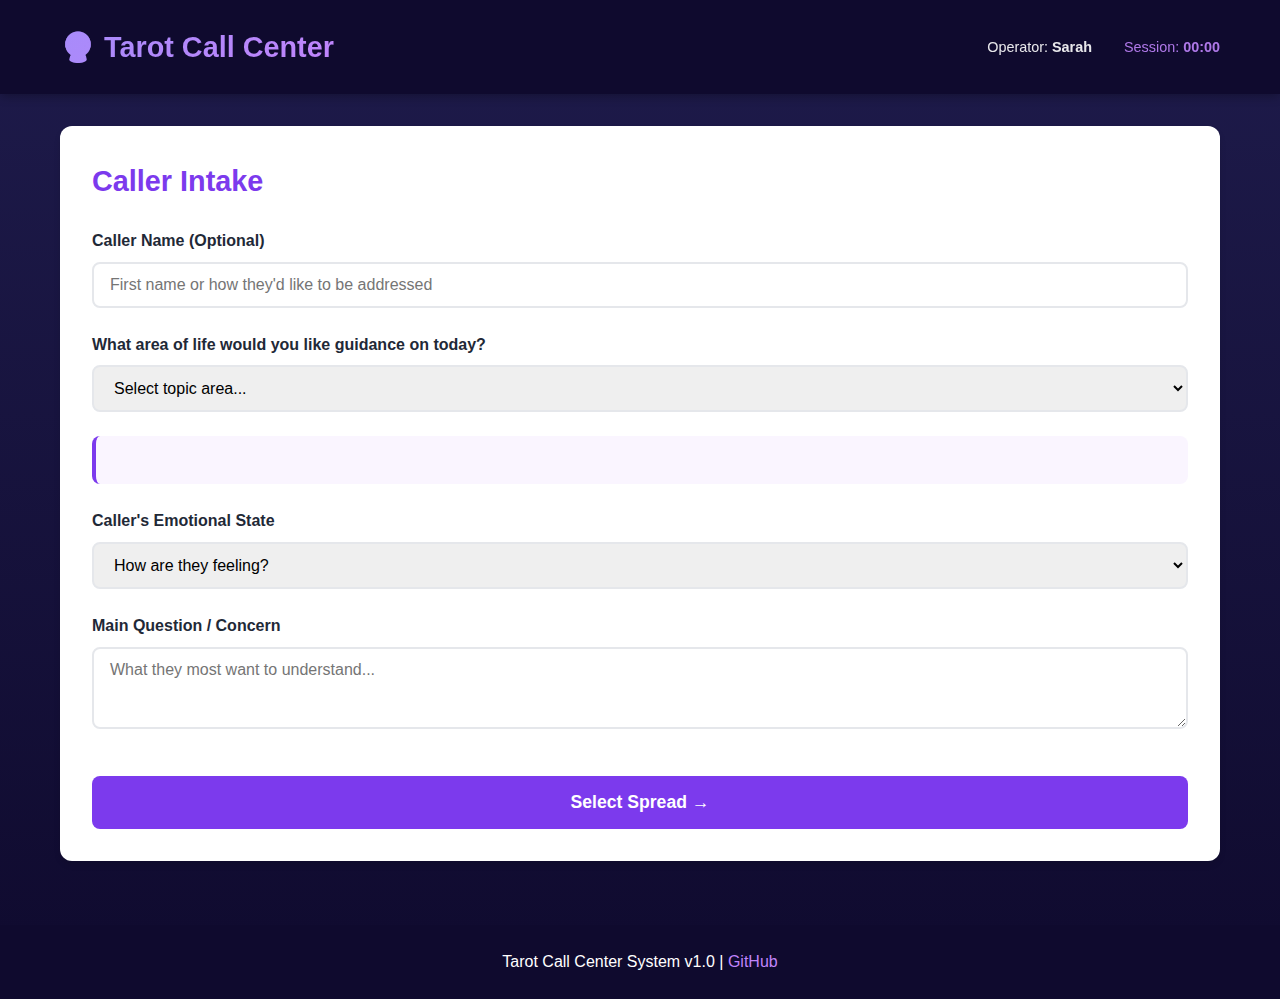
<file: docs/index.html>
<!DOCTYPE html>
<html lang="en">
<head>
    <meta charset="UTF-8">
    <meta name="viewport" content="width=device-width, initial-scale=1.0">
    <title>Tarot Call Center - Operator Dashboard</title>
    <link rel="stylesheet" href="css/styles.css">
</head>
<body>
    <!-- Header -->
    <header class="dashboard-header">
        <div class="container">
            <h1>🔮 Tarot Call Center</h1>
            <div class="operator-info">
                <span class="operator-name">Operator: <strong id="operatorName">Sarah</strong></span>
                <span class="session-timer">Session: <strong id="sessionTime">00:00</strong></span>
            </div>
        </div>
    </header>

    <!-- Main Content -->
    <main class="dashboard-main">
        <div class="container">

            <!-- Step 1: Caller Intake -->
            <section id="intakeSection" class="section active">
                <h2>Caller Intake</h2>

                <div class="intake-form">
                    <div class="form-group">
                        <label>Caller Name (Optional)</label>
                        <input type="text" id="callerName" placeholder="First name or how they'd like to be addressed">
                    </div>

                    <div class="form-group">
                        <label>What area of life would you like guidance on today?</label>
                        <select id="topicArea" class="form-select">
                            <option value="">Select topic area...</option>
                            <option value="love">Love & Relationships</option>
                            <option value="career">Career & Work</option>
                            <option value="money">Money & Finances</option>
                            <option value="personal">Personal Growth & Spirituality</option>
                            <option value="family">Family & Friends</option>
                            <option value="health">Health & Wellness</option>
                            <option value="general">General Life Path</option>
                        </select>
                    </div>

                    <!-- Dynamic Follow-up Questions -->
                    <div id="followUpQuestions" class="follow-up-questions"></div>

                    <div class="form-group">
                        <label>Caller's Emotional State</label>
                        <select id="emotionalState" class="form-select">
                            <option value="">How are they feeling?</option>
                            <option value="hopeful">Hopeful / Optimistic</option>
                            <option value="worried">Worried / Anxious</option>
                            <option value="confused">Confused / Lost</option>
                            <option value="excited">Excited / Eager</option>
                            <option value="sad">Sad / Grieving</option>
                            <option value="angry">Angry / Frustrated</option>
                            <option value="neutral">Neutral / Calm</option>
                        </select>
                    </div>

                    <div class="form-group">
                        <label>Main Question / Concern</label>
                        <textarea id="mainQuestion" rows="3" placeholder="What they most want to understand..."></textarea>
                    </div>

                    <button class="btn btn-primary btn-large" onclick="proceedToSpreadSelection()">
                        Select Spread →
                    </button>
                </div>
            </section>

            <!-- Step 2: Spread Selection -->
            <section id="spreadSection" class="section">
                <h2>Select Tarot Spread</h2>

                <div class="spread-recommendation" id="spreadRecommendation">
                    <div class="recommendation-box">
                        <h3>💡 Recommended Spread</h3>
                        <p id="recommendedSpreadText">Complete the intake form to get a spread recommendation.</p>
                    </div>
                </div>

                <div class="spread-grid">
                    <div class="spread-card" onclick="selectSpread('one-card')">
                        <h3>One Card</h3>
                        <div class="spread-visual">[ 1 ]</div>
                        <p>Quick guidance, simple questions</p>
                        <span class="spread-time">3-5 min</span>
                    </div>

                    <div class="spread-card" onclick="selectSpread('past-present-future')">
                        <h3>Past-Present-Future</h3>
                        <div class="spread-visual">[ 1 ] [ 2 ] [ 3 ]</div>
                        <p>Timeline understanding, where things are going</p>
                        <span class="spread-time">8-10 min</span>
                    </div>

                    <div class="spread-card" onclick="selectSpread('situation-action-outcome')">
                        <h3>Situation-Action-Outcome</h3>
                        <div class="spread-visual">[ 1 ] [ 2 ] [ 3 ]</div>
                        <p>Decision-making, what to do</p>
                        <span class="spread-time">8-10 min</span>
                    </div>

                    <div class="spread-card" onclick="selectSpread('you-them-relationship')">
                        <h3>You-Them-Relationship</h3>
                        <div class="spread-visual">[ 1 ] [ 2 ] [ 3 ]</div>
                        <p>Relationship dynamics</p>
                        <span class="spread-time">8-10 min</span>
                    </div>

                    <div class="spread-card" onclick="selectSpread('decision-crossroads')">
                        <h3>Decision Crossroads</h3>
                        <div class="spread-visual">
                            <div style="text-align: center;">[ 3 ]</div>
                            <div>[ 1 ] - [ 2 ] - [ 4 ]</div>
                            <div style="text-align: center;">[ 5 ]</div>
                        </div>
                        <p>Choosing between two options</p>
                        <span class="spread-time">12-15 min</span>
                    </div>

                    <div class="spread-card" onclick="selectSpread('celtic-cross')">
                        <h3>Celtic Cross</h3>
                        <div class="spread-visual">
                            <div style="text-align: center;">[ 4 ]</div>
                            <div>[ 5 ] - [ 1 ][ 2 ] - [ 6 ]</div>
                            <div style="text-align: center;">[ 3 ]</div>
                            <div>[ 10 ] [ 9 ] [ 8 ] [ 7 ]</div>
                        </div>
                        <p>Comprehensive, complex situations</p>
                        <span class="spread-time">20-25 min</span>
                    </div>
                </div>

                <div class="section-nav">
                    <button class="btn btn-secondary" onclick="showSection('intakeSection')">
                        ← Back to Intake
                    </button>
                </div>
            </section>

            <!-- Step 3: Set Intention & Draw Cards -->
            <section id="drawSection" class="section">
                <h2>Draw Cards</h2>

                <div class="reading-summary">
                    <h3>Reading Summary</h3>
                    <div class="summary-grid">
                        <div class="summary-item">
                            <span class="label">Caller:</span>
                            <span id="summaryCallerName">-</span>
                        </div>
                        <div class="summary-item">
                            <span class="label">Topic:</span>
                            <span id="summaryTopic">-</span>
                        </div>
                        <div class="summary-item">
                            <span class="label">Spread:</span>
                            <span id="summarySpread">-</span>
                        </div>
                        <div class="summary-item">
                            <span class="label">Emotional State:</span>
                            <span id="summaryEmotion">-</span>
                        </div>
                    </div>
                </div>

                <div class="intention-box">
                    <h3>Set Intention</h3>
                    <p class="script-text">
                        "Now, I'd like you to take a deep breath with me and think about your question.
                        Hold it in your mind clearly. <em>[PAUSE]</em> When you're ready, let me know,
                        and I'll draw your cards."
                    </p>
                </div>

                <div class="draw-cards-container">
                    <button class="btn btn-primary btn-large btn-draw" onclick="drawCards()">
                        🎴 Draw Cards
                    </button>
                </div>

                <div class="section-nav">
                    <button class="btn btn-secondary" onclick="showSection('spreadSection')">
                        ← Change Spread
                    </button>
                </div>
            </section>

            <!-- Step 4: Reading Display -->
            <section id="readingSection" class="section">
                <h2>Reading</h2>

                <div class="cards-display" id="cardsDisplay">
                    <!-- Cards will be displayed here -->
                </div>

                <div class="interpretation-panel" id="interpretationPanel">
                    <!-- Interpretation guidance will appear here -->
                </div>

                <div class="reading-actions">
                    <button class="btn btn-secondary" onclick="showSection('spreadSection')">
                        🔄 Change Spread
                    </button>
                    <button class="btn btn-secondary" onclick="redrawCards()">
                        🎴 Redraw Same Spread
                    </button>
                    <button class="btn btn-secondary" onclick="exportReading()">
                        📄 Export Reading
                    </button>
                    <button class="btn btn-primary" onclick="startNewReading()">
                        ✨ New Reading
                    </button>
                </div>
            </section>

        </div>
    </main>

    <!-- Footer -->
    <footer class="dashboard-footer">
        <div class="container">
            <p>Tarot Call Center System v1.0 | <a href="https://github.com/FatherWoland/tarot-call-center" target="_blank">GitHub</a></p>
        </div>
    </footer>

    <!-- Load Tarot Data -->
    <script src="js/tarot-data.js"></script>
    <script src="js/spreads.js"></script>
    <script src="js/app.js"></script>
</body>
</html>
</file>
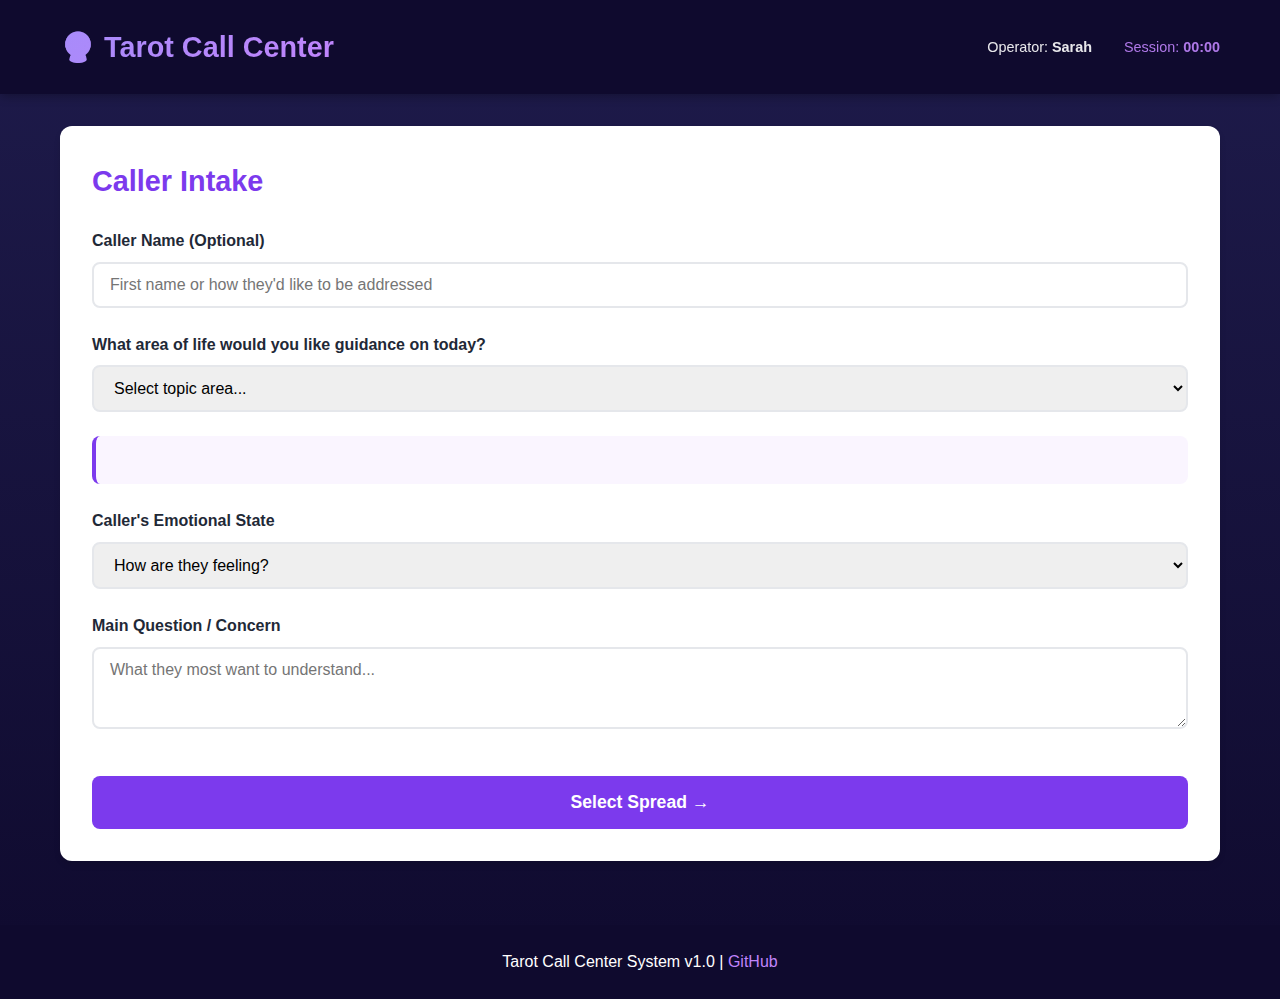
<file: web/index.html>
<!DOCTYPE html>
<html lang="en">
<head>
    <meta charset="UTF-8">
    <meta name="viewport" content="width=device-width, initial-scale=1.0">
    <title>Tarot Call Center - Operator Dashboard</title>
    <link rel="stylesheet" href="css/styles.css">
</head>
<body>
    <!-- Header -->
    <header class="dashboard-header">
        <div class="container">
            <h1>🔮 Tarot Call Center</h1>
            <div class="operator-info">
                <span class="operator-name">Operator: <strong id="operatorName">Sarah</strong></span>
                <span class="session-timer">Session: <strong id="sessionTime">00:00</strong></span>
            </div>
        </div>
    </header>

    <!-- Main Content -->
    <main class="dashboard-main">
        <div class="container">

            <!-- Step 1: Caller Intake -->
            <section id="intakeSection" class="section active">
                <h2>Caller Intake</h2>

                <div class="intake-form">
                    <div class="form-group">
                        <label>Caller Name (Optional)</label>
                        <input type="text" id="callerName" placeholder="First name or how they'd like to be addressed">
                    </div>

                    <div class="form-group">
                        <label>What area of life would you like guidance on today?</label>
                        <select id="topicArea" class="form-select">
                            <option value="">Select topic area...</option>
                            <option value="love">Love & Relationships</option>
                            <option value="career">Career & Work</option>
                            <option value="money">Money & Finances</option>
                            <option value="personal">Personal Growth & Spirituality</option>
                            <option value="family">Family & Friends</option>
                            <option value="health">Health & Wellness</option>
                            <option value="general">General Life Path</option>
                        </select>
                    </div>

                    <!-- Dynamic Follow-up Questions -->
                    <div id="followUpQuestions" class="follow-up-questions"></div>

                    <div class="form-group">
                        <label>Caller's Emotional State</label>
                        <select id="emotionalState" class="form-select">
                            <option value="">How are they feeling?</option>
                            <option value="hopeful">Hopeful / Optimistic</option>
                            <option value="worried">Worried / Anxious</option>
                            <option value="confused">Confused / Lost</option>
                            <option value="excited">Excited / Eager</option>
                            <option value="sad">Sad / Grieving</option>
                            <option value="angry">Angry / Frustrated</option>
                            <option value="neutral">Neutral / Calm</option>
                        </select>
                    </div>

                    <div class="form-group">
                        <label>Main Question / Concern</label>
                        <textarea id="mainQuestion" rows="3" placeholder="What they most want to understand..."></textarea>
                    </div>

                    <button class="btn btn-primary btn-large" onclick="proceedToSpreadSelection()">
                        Select Spread →
                    </button>
                </div>
            </section>

            <!-- Step 2: Spread Selection -->
            <section id="spreadSection" class="section">
                <h2>Select Tarot Spread</h2>

                <div class="spread-recommendation" id="spreadRecommendation">
                    <div class="recommendation-box">
                        <h3>💡 Recommended Spread</h3>
                        <p id="recommendedSpreadText">Complete the intake form to get a spread recommendation.</p>
                    </div>
                </div>

                <div class="spread-grid">
                    <div class="spread-card" onclick="selectSpread('one-card')">
                        <h3>One Card</h3>
                        <div class="spread-visual">[ 1 ]</div>
                        <p>Quick guidance, simple questions</p>
                        <span class="spread-time">3-5 min</span>
                    </div>

                    <div class="spread-card" onclick="selectSpread('past-present-future')">
                        <h3>Past-Present-Future</h3>
                        <div class="spread-visual">[ 1 ] [ 2 ] [ 3 ]</div>
                        <p>Timeline understanding, where things are going</p>
                        <span class="spread-time">8-10 min</span>
                    </div>

                    <div class="spread-card" onclick="selectSpread('situation-action-outcome')">
                        <h3>Situation-Action-Outcome</h3>
                        <div class="spread-visual">[ 1 ] [ 2 ] [ 3 ]</div>
                        <p>Decision-making, what to do</p>
                        <span class="spread-time">8-10 min</span>
                    </div>

                    <div class="spread-card" onclick="selectSpread('you-them-relationship')">
                        <h3>You-Them-Relationship</h3>
                        <div class="spread-visual">[ 1 ] [ 2 ] [ 3 ]</div>
                        <p>Relationship dynamics</p>
                        <span class="spread-time">8-10 min</span>
                    </div>

                    <div class="spread-card" onclick="selectSpread('decision-crossroads')">
                        <h3>Decision Crossroads</h3>
                        <div class="spread-visual">
                            <div style="text-align: center;">[ 3 ]</div>
                            <div>[ 1 ] - [ 2 ] - [ 4 ]</div>
                            <div style="text-align: center;">[ 5 ]</div>
                        </div>
                        <p>Choosing between two options</p>
                        <span class="spread-time">12-15 min</span>
                    </div>

                    <div class="spread-card" onclick="selectSpread('celtic-cross')">
                        <h3>Celtic Cross</h3>
                        <div class="spread-visual">
                            <div style="text-align: center;">[ 4 ]</div>
                            <div>[ 5 ] - [ 1 ][ 2 ] - [ 6 ]</div>
                            <div style="text-align: center;">[ 3 ]</div>
                            <div>[ 10 ] [ 9 ] [ 8 ] [ 7 ]</div>
                        </div>
                        <p>Comprehensive, complex situations</p>
                        <span class="spread-time">20-25 min</span>
                    </div>
                </div>

                <div class="section-nav">
                    <button class="btn btn-secondary" onclick="showSection('intakeSection')">
                        ← Back to Intake
                    </button>
                </div>
            </section>

            <!-- Step 3: Set Intention & Draw Cards -->
            <section id="drawSection" class="section">
                <h2>Draw Cards</h2>

                <div class="reading-summary">
                    <h3>Reading Summary</h3>
                    <div class="summary-grid">
                        <div class="summary-item">
                            <span class="label">Caller:</span>
                            <span id="summaryCallerName">-</span>
                        </div>
                        <div class="summary-item">
                            <span class="label">Topic:</span>
                            <span id="summaryTopic">-</span>
                        </div>
                        <div class="summary-item">
                            <span class="label">Spread:</span>
                            <span id="summarySpread">-</span>
                        </div>
                        <div class="summary-item">
                            <span class="label">Emotional State:</span>
                            <span id="summaryEmotion">-</span>
                        </div>
                    </div>
                </div>

                <div class="intention-box">
                    <h3>Set Intention</h3>
                    <p class="script-text">
                        "Now, I'd like you to take a deep breath with me and think about your question.
                        Hold it in your mind clearly. <em>[PAUSE]</em> When you're ready, let me know,
                        and I'll draw your cards."
                    </p>
                </div>

                <div class="draw-cards-container">
                    <button class="btn btn-primary btn-large btn-draw" onclick="drawCards()">
                        🎴 Draw Cards
                    </button>
                </div>

                <div class="section-nav">
                    <button class="btn btn-secondary" onclick="showSection('spreadSection')">
                        ← Back to Spreads
                    </button>
                </div>
            </section>

            <!-- Step 4: Reading Display -->
            <section id="readingSection" class="section">
                <h2>Reading</h2>

                <div class="cards-display" id="cardsDisplay">
                    <!-- Cards will be displayed here -->
                </div>

                <div class="interpretation-panel" id="interpretationPanel">
                    <!-- Interpretation guidance will appear here -->
                </div>

                <div class="reading-actions">
                    <button class="btn btn-secondary" onclick="exportReading()">
                        📄 Export Reading
                    </button>
                    <button class="btn btn-primary" onclick="startNewReading()">
                        ✨ New Reading
                    </button>
                </div>
            </section>

        </div>
    </main>

    <!-- Footer -->
    <footer class="dashboard-footer">
        <div class="container">
            <p>Tarot Call Center System v1.0 | <a href="https://github.com/FatherWoland/tarot-call-center" target="_blank">GitHub</a></p>
        </div>
    </footer>

    <!-- Load Tarot Data -->
    <script src="js/tarot-data.js"></script>
    <script src="js/spreads.js"></script>
    <script src="js/app.js"></script>
</body>
</html>
</file>
<file: docs/css/styles.css>
/* Root Variables */
:root {
    --primary-color: #7c3aed;
    --primary-dark: #6d28d9;
    --secondary-color: #a78bfa;
    --accent-color: #c084fc;
    --dark-bg: #1e1b4b;
    --darker-bg: #0f0a2e;
    --light-bg: #f3f4f6;
    --card-bg: #ffffff;
    --text-dark: #1f2937;
    --text-light: #6b7280;
    --text-white: #ffffff;
    --border-color: #e5e7eb;
    --success-color: #10b981;
    --warning-color: #f59e0b;
    --danger-color: #ef4444;
    --gradient: linear-gradient(135deg, #667eea 0%, #764ba2 100%);
}

/* Global Styles */
* {
    margin: 0;
    padding: 0;
    box-sizing: border-box;
}

body {
    font-family: -apple-system, BlinkMacSystemFont, 'Segoe UI', Roboto, Oxygen, Ubuntu, Cantarell, sans-serif;
    background: linear-gradient(to bottom, #1e1b4b, #0f0a2e);
    color: var(--text-dark);
    min-height: 100vh;
    line-height: 1.6;
}

.container {
    max-width: 1200px;
    margin: 0 auto;
    padding: 0 20px;
}

/* Header */
.dashboard-header {
    background: var(--darker-bg);
    color: var(--text-white);
    padding: 1.5rem 0;
    box-shadow: 0 2px 10px rgba(0,0,0,0.3);
}

.dashboard-header .container {
    display: flex;
    justify-content: space-between;
    align-items: center;
}

.dashboard-header h1 {
    font-size: 1.8rem;
    background: linear-gradient(135deg, #a78bfa, #c084fc);
    -webkit-background-clip: text;
    -webkit-text-fill-color: transparent;
    background-clip: text;
}

.operator-info {
    display: flex;
    gap: 2rem;
    font-size: 0.9rem;
    color: var(--text-white);
    opacity: 0.9;
}

.session-timer {
    color: var(--accent-color);
}

/* Main Content */
.dashboard-main {
    padding: 2rem 0;
    min-height: calc(100vh - 140px);
}

/* Sections */
.section {
    background: var(--card-bg);
    border-radius: 12px;
    padding: 2rem;
    margin-bottom: 2rem;
    box-shadow: 0 4px 6px rgba(0,0,0,0.1);
    display: none;
}

.section.active {
    display: block;
    animation: fadeIn 0.3s ease-in;
}

@keyframes fadeIn {
    from { opacity: 0; transform: translateY(10px); }
    to { opacity: 1; transform: translateY(0); }
}

.section h2 {
    color: var(--primary-color);
    margin-bottom: 1.5rem;
    font-size: 1.8rem;
}

.section h3 {
    color: var(--primary-dark);
    margin-bottom: 1rem;
    font-size: 1.3rem;
}

/* Forms */
.form-group {
    margin-bottom: 1.5rem;
}

.form-group label {
    display: block;
    margin-bottom: 0.5rem;
    font-weight: 600;
    color: var(--text-dark);
}

.form-group input,
.form-group select,
.form-group textarea {
    width: 100%;
    padding: 0.75rem 1rem;
    border: 2px solid var(--border-color);
    border-radius: 8px;
    font-size: 1rem;
    font-family: inherit;
    transition: border-color 0.3s;
}

.form-group input:focus,
.form-group select:focus,
.form-group textarea:focus {
    outline: none;
    border-color: var(--primary-color);
}

.form-group textarea {
    resize: vertical;
}

/* Buttons */
.btn {
    padding: 0.75rem 1.5rem;
    border: none;
    border-radius: 8px;
    font-size: 1rem;
    font-weight: 600;
    cursor: pointer;
    transition: all 0.3s;
    font-family: inherit;
}

.btn-primary {
    background: var(--primary-color);
    color: var(--text-white);
}

.btn-primary:hover {
    background: var(--primary-dark);
    transform: translateY(-2px);
    box-shadow: 0 4px 12px rgba(124, 58, 237, 0.4);
}

.btn-secondary {
    background: var(--light-bg);
    color: var(--text-dark);
}

.btn-secondary:hover {
    background: var(--border-color);
}

.btn-large {
    padding: 1rem 2rem;
    font-size: 1.1rem;
    width: 100%;
    margin-top: 1rem;
}

.btn-draw {
    background: var(--gradient);
    font-size: 1.3rem;
    padding: 1.5rem;
}

.btn-draw:hover {
    transform: scale(1.02);
    box-shadow: 0 8px 20px rgba(102, 126, 234, 0.5);
}

/* Follow-up Questions */
.follow-up-questions {
    background: #faf5ff;
    padding: 1.5rem;
    border-radius: 8px;
    margin-bottom: 1.5rem;
    border-left: 4px solid var(--primary-color);
}

.follow-up-questions .form-group:last-child {
    margin-bottom: 0;
}

/* Spread Selection */
.spread-recommendation {
    margin-bottom: 2rem;
}

.recommendation-box {
    background: linear-gradient(135deg, #667eea15, #764ba215);
    border: 2px solid var(--primary-color);
    border-radius: 12px;
    padding: 1.5rem;
}

.recommendation-box h3 {
    color: var(--primary-color);
    margin-bottom: 0.5rem;
}

.spread-grid {
    display: grid;
    grid-template-columns: repeat(auto-fit, minmax(280px, 1fr));
    gap: 1.5rem;
    margin-bottom: 2rem;
}

.spread-card {
    background: var(--light-bg);
    border: 2px solid var(--border-color);
    border-radius: 12px;
    padding: 1.5rem;
    cursor: pointer;
    transition: all 0.3s;
}

.spread-card:hover {
    border-color: var(--primary-color);
    transform: translateY(-5px);
    box-shadow: 0 8px 20px rgba(124, 58, 237, 0.2);
}

.spread-card.selected {
    border-color: var(--primary-color);
    background: #faf5ff;
}

.spread-card h3 {
    color: var(--primary-dark);
    margin-bottom: 1rem;
    font-size: 1.1rem;
}

.spread-visual {
    background: var(--card-bg);
    padding: 1rem;
    border-radius: 8px;
    margin: 1rem 0;
    font-family: 'Courier New', monospace;
    font-size: 0.9rem;
    color: var(--primary-color);
    text-align: center;
    min-height: 80px;
    display: flex;
    flex-direction: column;
    justify-content: center;
}

.spread-card p {
    color: var(--text-light);
    font-size: 0.9rem;
    margin-bottom: 0.5rem;
}

.spread-time {
    display: inline-block;
    background: var(--primary-color);
    color: var(--text-white);
    padding: 0.25rem 0.75rem;
    border-radius: 20px;
    font-size: 0.8rem;
}

/* Reading Summary */
.reading-summary {
    background: #faf5ff;
    border: 2px solid var(--primary-color);
    border-radius: 12px;
    padding: 1.5rem;
    margin-bottom: 2rem;
}

.summary-grid {
    display: grid;
    grid-template-columns: repeat(auto-fit, minmax(200px, 1fr));
    gap: 1rem;
}

.summary-item {
    display: flex;
    flex-direction: column;
}

.summary-item .label {
    font-size: 0.85rem;
    color: var(--text-light);
    margin-bottom: 0.25rem;
}

.summary-item span:last-child {
    font-weight: 600;
    color: var(--text-dark);
}

/* Intention Box */
.intention-box {
    background: linear-gradient(135deg, #667eea15, #764ba215);
    border-radius: 12px;
    padding: 2rem;
    margin-bottom: 2rem;
    text-align: center;
}

.script-text {
    font-size: 1.1rem;
    line-height: 1.8;
    color: var(--text-dark);
    font-style: italic;
}

.script-text em {
    color: var(--primary-color);
    font-weight: 600;
}

/* Draw Cards Container */
.draw-cards-container {
    text-align: center;
    margin: 2rem 0;
}

/* Cards Display */
.cards-display {
    margin-bottom: 2rem;
}

.card-row {
    display: flex;
    justify-content: center;
    gap: 1.5rem;
    margin-bottom: 2rem;
    flex-wrap: wrap;
}

.tarot-card {
    background: linear-gradient(135deg, #667eea, #764ba2);
    border-radius: 12px;
    padding: 1.5rem;
    min-width: 200px;
    max-width: 250px;
    color: var(--text-white);
    box-shadow: 0 8px 20px rgba(0,0,0,0.3);
    transition: transform 0.3s;
}

.tarot-card:hover {
    transform: scale(1.05);
}

.card-position {
    font-size: 0.85rem;
    opacity: 0.9;
    margin-bottom: 0.5rem;
    text-transform: uppercase;
    letter-spacing: 0.5px;
}

.card-name {
    font-size: 1.5rem;
    font-weight: bold;
    margin-bottom: 0.5rem;
}

.card-orientation {
    font-size: 0.9rem;
    opacity: 0.8;
    font-style: italic;
}

.card-reversed {
    border: 3px solid #fbbf24;
}

/* Interpretation Panel */
.interpretation-panel {
    background: #f9fafb;
    border-radius: 12px;
    padding: 2rem;
    margin-bottom: 2rem;
}

.interpretation-section {
    margin-bottom: 2rem;
}

.interpretation-section h3 {
    color: var(--primary-dark);
    margin-bottom: 1rem;
    display: flex;
    align-items: center;
    gap: 0.5rem;
}

.interpretation-section .card-meaning {
    background: var(--card-bg);
    padding: 1rem;
    border-radius: 8px;
    margin-bottom: 1rem;
    border-left: 4px solid var(--primary-color);
}

.keywords {
    display: flex;
    flex-wrap: wrap;
    gap: 0.5rem;
    margin-top: 0.5rem;
}

.keyword-tag {
    background: var(--primary-color);
    color: var(--text-white);
    padding: 0.25rem 0.75rem;
    border-radius: 20px;
    font-size: 0.85rem;
}

.operator-script {
    background: #ecfdf5;
    border-left: 4px solid var(--success-color);
    padding: 1rem;
    border-radius: 8px;
    margin-top: 1rem;
}

.operator-script h4 {
    color: var(--success-color);
    margin-bottom: 0.5rem;
    font-size: 0.9rem;
}

.synthesis-box {
    background: linear-gradient(135deg, #667eea15, #764ba215);
    border: 2px solid var(--primary-color);
    border-radius: 12px;
    padding: 1.5rem;
    margin-top: 2rem;
}

.synthesis-box h3 {
    color: var(--primary-color);
    margin-bottom: 1rem;
}

/* Section Navigation */
.section-nav {
    display: flex;
    gap: 1rem;
    margin-top: 2rem;
    padding-top: 2rem;
    border-top: 1px solid var(--border-color);
}

/* Reading Actions */
.reading-actions {
    display: flex;
    gap: 1rem;
    margin-top: 2rem;
    padding-top: 2rem;
    border-top: 1px solid var(--border-color);
    flex-wrap: wrap;
}

/* Footer */
.dashboard-footer {
    background: var(--darker-bg);
    color: var(--text-white);
    padding: 1.5rem 0;
    text-align: center;
    margin-top: auto;
}

.dashboard-footer a {
    color: var(--accent-color);
    text-decoration: none;
}

.dashboard-footer a:hover {
    text-decoration: underline;
}

/* Responsive Design */
@media (max-width: 768px) {
    .dashboard-header .container {
        flex-direction: column;
        gap: 1rem;
    }

    .operator-info {
        flex-direction: column;
        gap: 0.5rem;
    }

    .spread-grid {
        grid-template-columns: 1fr;
    }

    .summary-grid {
        grid-template-columns: 1fr;
    }

    .card-row {
        flex-direction: column;
        align-items: center;
    }

    .reading-actions,
    .section-nav {
        flex-direction: column;
    }

    .btn {
        width: 100%;
    }
}

/* Loading Animation */
.loading {
    display: inline-block;
    width: 20px;
    height: 20px;
    border: 3px solid rgba(124, 58, 237, 0.3);
    border-radius: 50%;
    border-top-color: var(--primary-color);
    animation: spin 1s ease-in-out infinite;
}

@keyframes spin {
    to { transform: rotate(360deg); }
}

/* Utility Classes */
.text-center {
    text-align: center;
}

.mb-1 { margin-bottom: 0.5rem; }
.mb-2 { margin-bottom: 1rem; }
.mb-3 { margin-bottom: 1.5rem; }
.mb-4 { margin-bottom: 2rem; }

.mt-1 { margin-top: 0.5rem; }
.mt-2 { margin-top: 1rem; }
.mt-3 { margin-top: 1.5rem; }
.mt-4 { margin-top: 2rem; }

/* Card Reveal Announcement Box */
.card-reveal-box {
    background: linear-gradient(135deg, #667eea, #764ba2);
    border-radius: 16px;
    padding: 2rem;
    margin-bottom: 2rem;
    text-align: center;
    box-shadow: 0 10px 30px rgba(102, 126, 234, 0.4);
    animation: revealPulse 0.6s ease-out;
}

@keyframes revealPulse {
    0% { transform: scale(0.95); opacity: 0; }
    50% { transform: scale(1.02); }
    100% { transform: scale(1); opacity: 1; }
}

.reveal-announcement h2 {
    color: var(--text-white);
    font-size: 1.5rem;
    margin-bottom: 1rem;
    text-transform: uppercase;
    letter-spacing: 2px;
}

.revealed-card-name {
    font-size: 2.5rem;
    font-weight: bold;
    color: var(--text-white);
    margin: 1rem 0;
    text-shadow: 2px 2px 4px rgba(0,0,0,0.3);
}

.revealed-orientation {
    font-size: 1.2rem;
    color: #fbbf24;
    font-weight: 600;
    margin-top: 0.5rem;
}
</file>
<file: web/css/styles.css>
/* Root Variables */
:root {
    --primary-color: #7c3aed;
    --primary-dark: #6d28d9;
    --secondary-color: #a78bfa;
    --accent-color: #c084fc;
    --dark-bg: #1e1b4b;
    --darker-bg: #0f0a2e;
    --light-bg: #f3f4f6;
    --card-bg: #ffffff;
    --text-dark: #1f2937;
    --text-light: #6b7280;
    --text-white: #ffffff;
    --border-color: #e5e7eb;
    --success-color: #10b981;
    --warning-color: #f59e0b;
    --danger-color: #ef4444;
    --gradient: linear-gradient(135deg, #667eea 0%, #764ba2 100%);
}

/* Global Styles */
* {
    margin: 0;
    padding: 0;
    box-sizing: border-box;
}

body {
    font-family: -apple-system, BlinkMacSystemFont, 'Segoe UI', Roboto, Oxygen, Ubuntu, Cantarell, sans-serif;
    background: linear-gradient(to bottom, #1e1b4b, #0f0a2e);
    color: var(--text-dark);
    min-height: 100vh;
    line-height: 1.6;
}

.container {
    max-width: 1200px;
    margin: 0 auto;
    padding: 0 20px;
}

/* Header */
.dashboard-header {
    background: var(--darker-bg);
    color: var(--text-white);
    padding: 1.5rem 0;
    box-shadow: 0 2px 10px rgba(0,0,0,0.3);
}

.dashboard-header .container {
    display: flex;
    justify-content: space-between;
    align-items: center;
}

.dashboard-header h1 {
    font-size: 1.8rem;
    background: linear-gradient(135deg, #a78bfa, #c084fc);
    -webkit-background-clip: text;
    -webkit-text-fill-color: transparent;
    background-clip: text;
}

.operator-info {
    display: flex;
    gap: 2rem;
    font-size: 0.9rem;
    color: var(--text-white);
    opacity: 0.9;
}

.session-timer {
    color: var(--accent-color);
}

/* Main Content */
.dashboard-main {
    padding: 2rem 0;
    min-height: calc(100vh - 140px);
}

/* Sections */
.section {
    background: var(--card-bg);
    border-radius: 12px;
    padding: 2rem;
    margin-bottom: 2rem;
    box-shadow: 0 4px 6px rgba(0,0,0,0.1);
    display: none;
}

.section.active {
    display: block;
    animation: fadeIn 0.3s ease-in;
}

@keyframes fadeIn {
    from { opacity: 0; transform: translateY(10px); }
    to { opacity: 1; transform: translateY(0); }
}

.section h2 {
    color: var(--primary-color);
    margin-bottom: 1.5rem;
    font-size: 1.8rem;
}

.section h3 {
    color: var(--primary-dark);
    margin-bottom: 1rem;
    font-size: 1.3rem;
}

/* Forms */
.form-group {
    margin-bottom: 1.5rem;
}

.form-group label {
    display: block;
    margin-bottom: 0.5rem;
    font-weight: 600;
    color: var(--text-dark);
}

.form-group input,
.form-group select,
.form-group textarea {
    width: 100%;
    padding: 0.75rem 1rem;
    border: 2px solid var(--border-color);
    border-radius: 8px;
    font-size: 1rem;
    font-family: inherit;
    transition: border-color 0.3s;
}

.form-group input:focus,
.form-group select:focus,
.form-group textarea:focus {
    outline: none;
    border-color: var(--primary-color);
}

.form-group textarea {
    resize: vertical;
}

/* Buttons */
.btn {
    padding: 0.75rem 1.5rem;
    border: none;
    border-radius: 8px;
    font-size: 1rem;
    font-weight: 600;
    cursor: pointer;
    transition: all 0.3s;
    font-family: inherit;
}

.btn-primary {
    background: var(--primary-color);
    color: var(--text-white);
}

.btn-primary:hover {
    background: var(--primary-dark);
    transform: translateY(-2px);
    box-shadow: 0 4px 12px rgba(124, 58, 237, 0.4);
}

.btn-secondary {
    background: var(--light-bg);
    color: var(--text-dark);
}

.btn-secondary:hover {
    background: var(--border-color);
}

.btn-large {
    padding: 1rem 2rem;
    font-size: 1.1rem;
    width: 100%;
    margin-top: 1rem;
}

.btn-draw {
    background: var(--gradient);
    font-size: 1.3rem;
    padding: 1.5rem;
}

.btn-draw:hover {
    transform: scale(1.02);
    box-shadow: 0 8px 20px rgba(102, 126, 234, 0.5);
}

/* Follow-up Questions */
.follow-up-questions {
    background: #faf5ff;
    padding: 1.5rem;
    border-radius: 8px;
    margin-bottom: 1.5rem;
    border-left: 4px solid var(--primary-color);
}

.follow-up-questions .form-group:last-child {
    margin-bottom: 0;
}

/* Spread Selection */
.spread-recommendation {
    margin-bottom: 2rem;
}

.recommendation-box {
    background: linear-gradient(135deg, #667eea15, #764ba215);
    border: 2px solid var(--primary-color);
    border-radius: 12px;
    padding: 1.5rem;
}

.recommendation-box h3 {
    color: var(--primary-color);
    margin-bottom: 0.5rem;
}

.spread-grid {
    display: grid;
    grid-template-columns: repeat(auto-fit, minmax(280px, 1fr));
    gap: 1.5rem;
    margin-bottom: 2rem;
}

.spread-card {
    background: var(--light-bg);
    border: 2px solid var(--border-color);
    border-radius: 12px;
    padding: 1.5rem;
    cursor: pointer;
    transition: all 0.3s;
}

.spread-card:hover {
    border-color: var(--primary-color);
    transform: translateY(-5px);
    box-shadow: 0 8px 20px rgba(124, 58, 237, 0.2);
}

.spread-card.selected {
    border-color: var(--primary-color);
    background: #faf5ff;
}

.spread-card h3 {
    color: var(--primary-dark);
    margin-bottom: 1rem;
    font-size: 1.1rem;
}

.spread-visual {
    background: var(--card-bg);
    padding: 1rem;
    border-radius: 8px;
    margin: 1rem 0;
    font-family: 'Courier New', monospace;
    font-size: 0.9rem;
    color: var(--primary-color);
    text-align: center;
    min-height: 80px;
    display: flex;
    flex-direction: column;
    justify-content: center;
}

.spread-card p {
    color: var(--text-light);
    font-size: 0.9rem;
    margin-bottom: 0.5rem;
}

.spread-time {
    display: inline-block;
    background: var(--primary-color);
    color: var(--text-white);
    padding: 0.25rem 0.75rem;
    border-radius: 20px;
    font-size: 0.8rem;
}

/* Reading Summary */
.reading-summary {
    background: #faf5ff;
    border: 2px solid var(--primary-color);
    border-radius: 12px;
    padding: 1.5rem;
    margin-bottom: 2rem;
}

.summary-grid {
    display: grid;
    grid-template-columns: repeat(auto-fit, minmax(200px, 1fr));
    gap: 1rem;
}

.summary-item {
    display: flex;
    flex-direction: column;
}

.summary-item .label {
    font-size: 0.85rem;
    color: var(--text-light);
    margin-bottom: 0.25rem;
}

.summary-item span:last-child {
    font-weight: 600;
    color: var(--text-dark);
}

/* Intention Box */
.intention-box {
    background: linear-gradient(135deg, #667eea15, #764ba215);
    border-radius: 12px;
    padding: 2rem;
    margin-bottom: 2rem;
    text-align: center;
}

.script-text {
    font-size: 1.1rem;
    line-height: 1.8;
    color: var(--text-dark);
    font-style: italic;
}

.script-text em {
    color: var(--primary-color);
    font-weight: 600;
}

/* Draw Cards Container */
.draw-cards-container {
    text-align: center;
    margin: 2rem 0;
}

/* Cards Display */
.cards-display {
    margin-bottom: 2rem;
}

.card-row {
    display: flex;
    justify-content: center;
    gap: 1.5rem;
    margin-bottom: 2rem;
    flex-wrap: wrap;
}

.tarot-card {
    background: linear-gradient(135deg, #667eea, #764ba2);
    border-radius: 12px;
    padding: 1.5rem;
    min-width: 200px;
    max-width: 250px;
    color: var(--text-white);
    box-shadow: 0 8px 20px rgba(0,0,0,0.3);
    transition: transform 0.3s;
}

.tarot-card:hover {
    transform: scale(1.05);
}

.card-position {
    font-size: 0.85rem;
    opacity: 0.9;
    margin-bottom: 0.5rem;
    text-transform: uppercase;
    letter-spacing: 0.5px;
}

.card-name {
    font-size: 1.5rem;
    font-weight: bold;
    margin-bottom: 0.5rem;
}

.card-orientation {
    font-size: 0.9rem;
    opacity: 0.8;
    font-style: italic;
}

.card-reversed {
    border: 3px solid #fbbf24;
}

/* Interpretation Panel */
.interpretation-panel {
    background: #f9fafb;
    border-radius: 12px;
    padding: 2rem;
    margin-bottom: 2rem;
}

.interpretation-section {
    margin-bottom: 2rem;
}

.interpretation-section h3 {
    color: var(--primary-dark);
    margin-bottom: 1rem;
    display: flex;
    align-items: center;
    gap: 0.5rem;
}

.interpretation-section .card-meaning {
    background: var(--card-bg);
    padding: 1rem;
    border-radius: 8px;
    margin-bottom: 1rem;
    border-left: 4px solid var(--primary-color);
}

.keywords {
    display: flex;
    flex-wrap: wrap;
    gap: 0.5rem;
    margin-top: 0.5rem;
}

.keyword-tag {
    background: var(--primary-color);
    color: var(--text-white);
    padding: 0.25rem 0.75rem;
    border-radius: 20px;
    font-size: 0.85rem;
}

.operator-script {
    background: #ecfdf5;
    border-left: 4px solid var(--success-color);
    padding: 1rem;
    border-radius: 8px;
    margin-top: 1rem;
}

.operator-script h4 {
    color: var(--success-color);
    margin-bottom: 0.5rem;
    font-size: 0.9rem;
}

.synthesis-box {
    background: linear-gradient(135deg, #667eea15, #764ba215);
    border: 2px solid var(--primary-color);
    border-radius: 12px;
    padding: 1.5rem;
    margin-top: 2rem;
}

.synthesis-box h3 {
    color: var(--primary-color);
    margin-bottom: 1rem;
}

/* Section Navigation */
.section-nav {
    display: flex;
    gap: 1rem;
    margin-top: 2rem;
    padding-top: 2rem;
    border-top: 1px solid var(--border-color);
}

/* Reading Actions */
.reading-actions {
    display: flex;
    gap: 1rem;
    margin-top: 2rem;
    padding-top: 2rem;
    border-top: 1px solid var(--border-color);
}

/* Footer */
.dashboard-footer {
    background: var(--darker-bg);
    color: var(--text-white);
    padding: 1.5rem 0;
    text-align: center;
    margin-top: auto;
}

.dashboard-footer a {
    color: var(--accent-color);
    text-decoration: none;
}

.dashboard-footer a:hover {
    text-decoration: underline;
}

/* Responsive Design */
@media (max-width: 768px) {
    .dashboard-header .container {
        flex-direction: column;
        gap: 1rem;
    }

    .operator-info {
        flex-direction: column;
        gap: 0.5rem;
    }

    .spread-grid {
        grid-template-columns: 1fr;
    }

    .summary-grid {
        grid-template-columns: 1fr;
    }

    .card-row {
        flex-direction: column;
        align-items: center;
    }

    .reading-actions,
    .section-nav {
        flex-direction: column;
    }

    .btn {
        width: 100%;
    }
}

/* Loading Animation */
.loading {
    display: inline-block;
    width: 20px;
    height: 20px;
    border: 3px solid rgba(124, 58, 237, 0.3);
    border-radius: 50%;
    border-top-color: var(--primary-color);
    animation: spin 1s ease-in-out infinite;
}

@keyframes spin {
    to { transform: rotate(360deg); }
}

/* Utility Classes */
.text-center {
    text-align: center;
}

.mb-1 { margin-bottom: 0.5rem; }
.mb-2 { margin-bottom: 1rem; }
.mb-3 { margin-bottom: 1.5rem; }
.mb-4 { margin-bottom: 2rem; }

.mt-1 { margin-top: 0.5rem; }
.mt-2 { margin-top: 1rem; }
.mt-3 { margin-top: 1.5rem; }
.mt-4 { margin-top: 2rem; }
</file>
